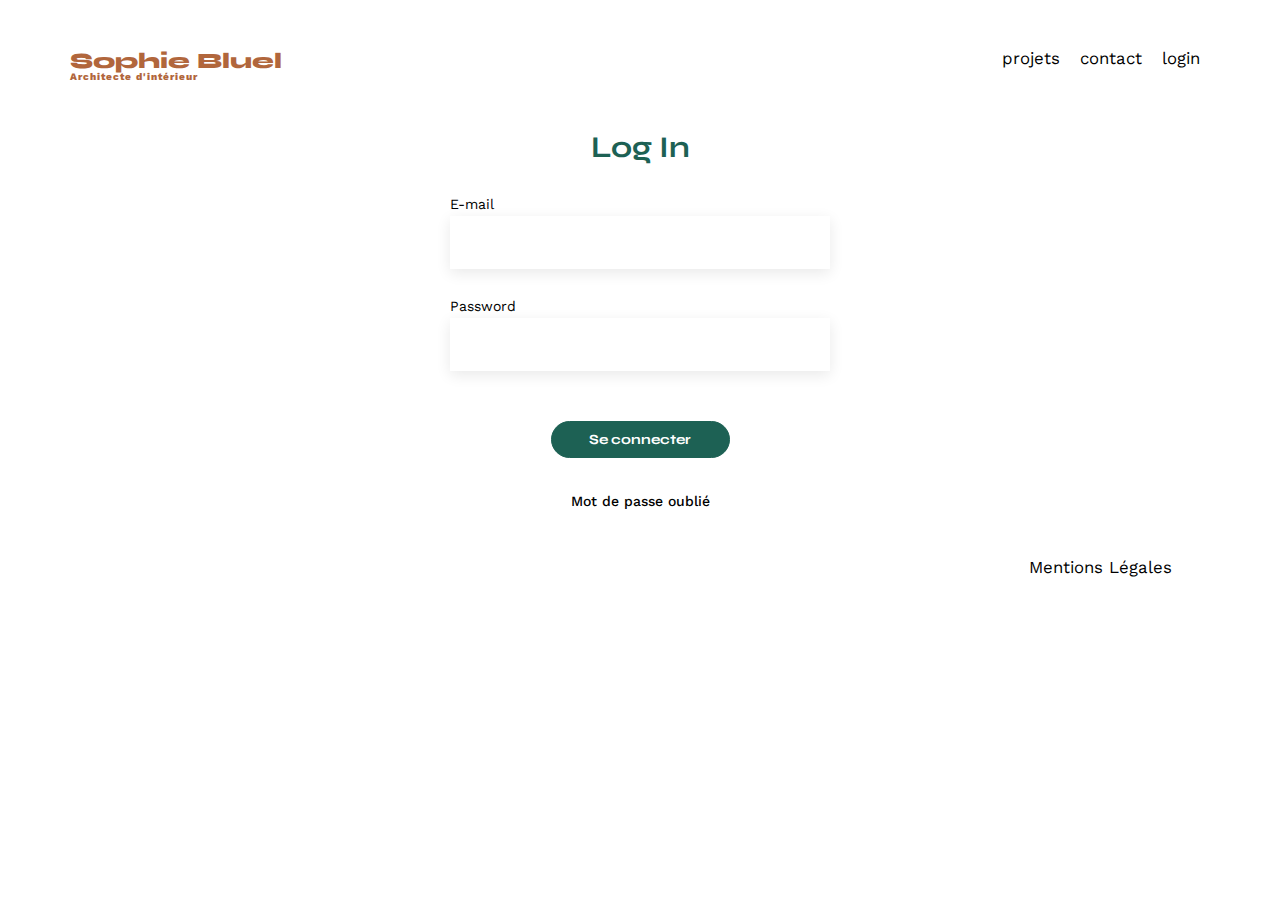
<file: login.html>
<!DOCTYPE html>
<html lang="fr">

<head>
    <meta charset="UTF-8">
    <title>Log In - Sophie Bluel - Architecte d'intérieur</title>
    <meta name="viewport" content="width=device-width, initial-scale=1.0">
    <link rel="preconnect" href="https://fonts.googleapis.com">
    <link rel="preconnect" href="https://fonts.gstatic.com" crossorigin>
    <link href="https://fonts.googleapis.com/css2?family=Syne:wght@700;800&family=Work+Sans&display=swap"
        rel="stylesheet">
    <meta name="description" content="">
    <link rel="stylesheet" href="./assets/style.css">
</head>

<body>
    <div class="bloc-site">
        <header>
            <h1>Sophie Bluel <span>Architecte d'intérieur</span></h1>
            <nav>
                <ul>
                    <li><a>projets</a></li> 
                    <li><a>contact</a></li> 
                    <li><a class="login-link link-selected">login</a></li>
                </ul>
            </nav>
        </header>
        <main>
            <section class="login">
                <h2 class="loginTitle">Log In</h2>
                <form class="login-form" id="login-form">
                    <div class="login-form-group">
                        <label class="login-form-label">E-mail</label>
                        <input type="text" id="email" class="login-form-input">
                    </div>
                    <div class="login-form-group">
                        <label class="login-form-label">Password</label>
                        <input type="password" id="password" class="login-form-input">
                    </div>
                    <span class="error-span" id="error"></span>
                    <button type="submit" class="login-form-submit">Se connecter</button>
                    <a href="" class="login-form-link">Mot de passe oublié</a>
                </form>
            </section>
        </main>
        <footer>
            <nav>
                <ul>
                    <li>Mentions Légales</li>
                </ul>
            </nav>
        </footer>
    </div>
    <script src="./login.js"></script>
</body>

</html>
</file>
<file: assets/style.css>
/* http://meyerweb.com/eric/tools/css/reset/
   v2.0 | 20110126
   License: none (public domain)
*/

html, body, div, span, applet, object, iframe,
h1, h2, h3, h4, h5, h6, p, blockquote, pre,
a, abbr, acronym, address, big, cite, code,
del, dfn, em, img, ins, kbd, q, s, samp,
small, strike, strong, sub, sup, tt, var,
b, u, i, center,
dl, dt, dd, ol, ul, li,
fieldset, form, label, legend,
table, caption, tbody, tfoot, thead, tr, th, td,
article, aside, canvas, details, embed,
figure, figcaption, footer, header, hgroup,
menu, nav, output, ruby, section, summary,
time, mark, audio, video {
	margin: 0;
	padding: 0;
	border: 0;
	font-size: 100%;
	font: inherit;
	vertical-align: baseline;
} 
/* HTML5 display-role reset for older browsers */
article, aside, details, figcaption, figure,
footer, header, hgroup, menu, nav, section {
	display: block;
}
body {
	line-height: 1;
}
ol, ul {
	list-style: none;
}
blockquote, q {
	quotes: none;
}
blockquote:before, blockquote:after,
q:before, q:after {
	content: '';
	content: none;
}
table {
	border-collapse: collapse;
	border-spacing: 0;
}
/** end reset css**/
body {
	max-width: 1140px;
	margin:auto;
	font-family: 'Work Sans' ;
	font-size: 14px;
}
header {
	display: flex;
	justify-content: space-between;
	margin: 50px 0
}
section {
	margin: 50px 0
}

h1{
	display: flex;
	flex-direction: column;
	font-family: 'Syne';
	font-size: 22px;
	font-weight: 800;
	color: #B1663C
}

h1 > span {
	font-family: 'Work Sans';
	font-size:10px;
	letter-spacing: 0.1em;
;
}

h2{
	font-family: 'Syne';
	font-weight: 700;
	font-size: 30px;
	color: #1D6154
}
nav ul {
	display: flex;
	align-items: center;
	list-style-type: none;

}
nav li {
	padding: 0 10px;
	font-size: 1.2em;
}

li:hover {
	color: #B1663C;
}
#introduction {
	display: flex;
	align-items: center;
}
#introduction figure {
	flex: 1
}
#introduction img {
	display: block;
	margin: auto;
	width: 80%;
}

#introduction article {
	flex: 1
}
#introduction h2 {
	margin-bottom: 1em;
}

#introduction p {
	margin-bottom: 0.5em;
}
#portfolio h2 {
	text-align: center;
	margin-bottom: 1em;
}
.gallery {
	width: 100%;
	display: grid;
	grid-template-columns: 1fr 1fr 1fr;
	grid-column-gap: 20px;
	grid-row-gap: 20px;
}

.gallery img {
	width: 100%;

}
#contact {
	width: 50%;
margin: auto;
}
#contact > * {
	text-align: center;

}
#contact h2{
	margin-bottom: 20px;
}
#contact form {
	text-align: left;
	margin-top:30px;
	display: flex;
	flex-direction: column;
}

#contact input {
	height: 50px;
	font-size: 1.2em;
	border: none;
	box-shadow: 0px 4px 14px rgba(0, 0, 0, 0.09);
}
#contact label {
	margin: 2em 0 1em 0;
}
#contact textarea {
	border: none;
	box-shadow: 0px 4px 14px rgba(0, 0, 0, 0.09);
}

input[type="submit"]{
	font-family: 'Syne';
	font-weight: 700;
	color: white;
	background-color: #1D6154;
	margin : 2em auto ;
	width: 180px;
	text-align: center;
	border-radius: 60px ;
}

footer nav ul {
	display: flex;
	justify-content: flex-end;
	margin: 2em
}
.button-filter{
	background-color: white;
  	color: #1D6154;
  	border-color: #1D6154;
  	border-radius: 60px;
  	font-family: 'Syne';
  	font-weight: 600;
  	font-size: 16px;
  	line-height: 19px;
  	text-align: center;
	padding-left: 10px;
  	padding-right: 10px;
  	margin: 10px;
  	height: 40px;
  	min-width: 100px;
}

.button-filter:hover {
  	background-color: #1D6154;
  	color: white;
  	cursor: pointer;

}
.button-active {
	background-color: #1D6154;
	color: white;
	cursor: pointer;
}
.filters{
	display: flex;
  	flex-direction: row;
  	justify-content: center;
}
a:link {
	text-decoration: none;
}
a:visited {
	color: #000000;
}
.login {
    display: flex;
    flex-direction: column;
    align-items: center;
}

.login-link {
    font-family: 'Work Sans';
    color: #000000;
}

.login-form {
    display: flex;
    flex-direction: column;
    min-width: 380px;
    margin-top: 35px;
}

.login-form-group {
    display: flex;
    flex-direction: column;
    margin-bottom: 30px;
}

.login-form-input {
    
    border: none;
    background: #ffffff;
    box-shadow: 0px 4px 14px rgba(0, 0, 0, 0.09);
	height: 51px;
    margin-top: 5px;
    padding-left: 10px;
    font-size: 16px;
}

.login-form-submit {
    width: 179px;
    height: 37px;
    margin-top: 5px;
    align-self: center;
    color: white;
    background: #1d6154;
    border: 1px solid #1d6154;
    border-radius: 60px;
    font-family: 'Syne';
    font-weight: 700;
    font-size: 14px;
    cursor: pointer;
}

.login-form-link {
    align-self: center;
    margin-top: 35px;
    font-family: 'Work Sans';
    font-style: normal;
    font-weight: 500;
    font-size: 14px;
    line-height: 16px;
    text-decoration-line: underline;
    color: #3d3d3d;
}
.error-span{
	display: flex;
	justify-content: center;
	margin-bottom: 15px;
}
.hidden{
	display: none;
}
.logged-only{
	display: none;
}
.bannerEdit {
	font-size: 16px;
	background-color: black;
	display: none;
	justify-content: center;
}
.editP {
	display: flex;
	justify-content: center;
	color: white;
	text-decoration: none;
	height: 50px;
	padding-top: 30px;
}
.editM {
	display: none;
	justify-content: center;
	color: rgb(0, 0, 0);
	text-decoration: none;
	height: 50px;
	padding-top: 10px;
	padding-left: 15px;
	cursor: pointer;
}
.flex{
	display: flex;
	justify-content: center;
}
.mod{
	margin-left: 15px;
}
.properMod{
	padding-left: 5px;
}
.modal {
    display: none;
    position: fixed;
    top: 0;
    left: 0;
    width: 100%;
    height: 100%;
    background-color: rgba(0, 0, 0, 0.5);
  }
  
.modal-content {
	background-color: #fefefe;
	margin: 10% auto;
	padding: 15px;
	border: 1px solid #888;
	width: 30%;
	height: 65%;
	border-radius: 20px;
}

.close {
	color: #aaa;
	float: right;
	font-size: 28px;
	font-weight: bold;
	cursor: pointer;
	
  }

.close:hover,.close:focus {
	color: black;
}

.modal-center{
	display: flex;
	justify-content: center;
}

.modal-label{
	margin-top: 10px;
	margin-bottom: 10px;
	font-size: 26px;
}

.modal-border{
	border-bottom: 1px solid #d2d1d1;
  	margin-top: 50px;
	width: 80%;
}

.modal-button{
	background-color: #1D6154;
  	color: white;
  	border-radius: 60px;
  	font-family: 'Syne';
  	font-weight: 600;
  	font-size: 16px;
  	line-height: 19px;
  	text-align: center;
	width: 40%;
  	margin: 10px;
  	height: 40px;
  	min-width: 100px;
	margin-top: 10px;
}

.modal-projects{
	height: 290px;
	width: 80%;
	margin-top: 20px;

}
.modal-add-pic{
	height: 150px;
	background-color: #e8f1f6;
	border-radius: 5px;
}
.modal-input{
	display: flex;
	flex-direction: column;
	gap: 15px;
	margin-top: 15px;
}
.modal-input-uni{
	height: 40px;
	box-shadow: 0px 4px 14px rgba(0, 0, 0, 0.09);
	font-size: 20px;
	background: #ffffff;

}
.ico{
	height: 65px;
	width: 70px;
	padding-top: 13px;
}
.add-pic-column{
	display: flex;
	flex-direction: column;
	justify-content: center;
  	align-items: center;
	width: 100%;
}

.add-pic-button{
	background-color: #cbd6dc;
  	color: #1D6154;
  	border-radius: 60px;
  	font-family: 'Syne';
  	font-weight: 600;
  	font-size: 16px;
  	line-height: 19px;
  	text-align: center;
	width: 40%;
  	margin: 10px;
  	height: 30px;
  	width: 50%;
	margin-top: 10px;
}
.projects{
	height: 90px;
	width: 85%;
	margin: 2px;
}
.container-slot{
	width: 100%;
	position: relative;
	display: inline-block;
}

.image-container {
	position: relative;
	display: inline-block;
}

.new-label{
	padding: 0;
	margin: 0;
}
.pic-slot{
	height: 150px;
	margin: 0;
    border: 0;
    padding: 0;
	display: none;
}

.send{
}

.invis{
	display: none;
}

.trash {
	height: 25px;
	width: 25px;
    position: absolute;
    margin-top: 5px;
    left: 35px;
    background-color: #000; 
    color: #fff; 
    border-radius: 5px;
    padding: 2px;
    cursor: pointer;
}

.back{
	color: #aaa;
	float: left;
	font-size: 18px;
	padding: 8px;
	font-weight: bold;
	cursor: pointer;
	display: none;
}

.back:hover,.back:focus {
	color: black;
}
</file>
